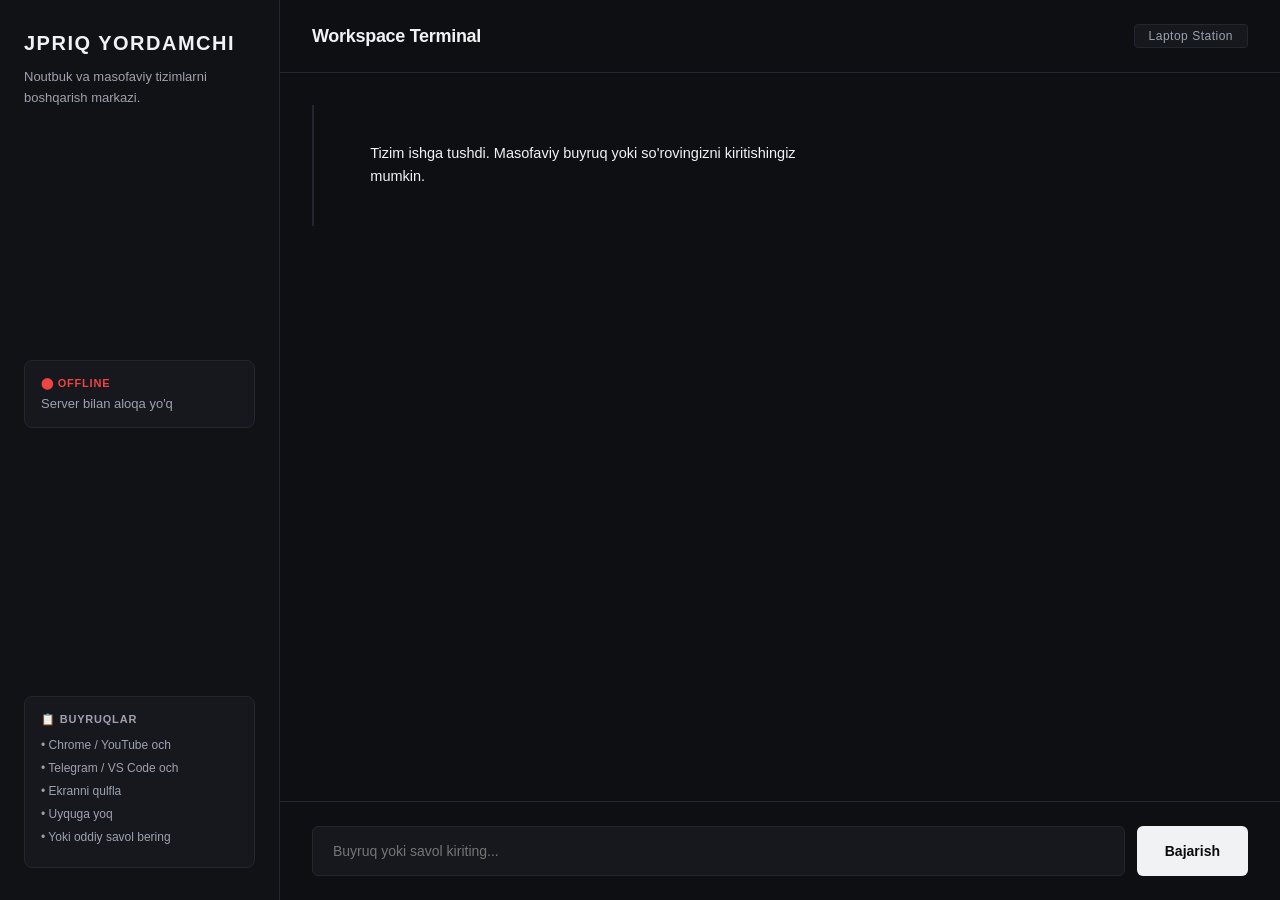
<file: Frontend/index.html>
<!doctype html>
<html lang="uz">
  <head>
    <meta charset="UTF-8" />
    <meta name="viewport" content="width=device-width, initial-scale=1.0" />
    <title>JPRIQ Yordamchi</title>
    <link rel="stylesheet" href="./main.css" />
  </head>
  <body>
    <div class="sidebar">
      <div class="logo-section">
        <div class="logo">Jpriq Yordamchi</div>
        <div class="subtitle">
          Noutbuk va masofaviy tizimlarni boshqarish markazi.
        </div>
      </div>
      <div class="status-box">
        <div class="status-title" id="statusTitle">⬤ Ulanmoqda...</div>
        <div class="status-text" id="statusText">
          Server holati tekshirilmoqda
        </div>
      </div>
      <div class="commands-hint">
        <div class="hint-title">📋 Buyruqlar</div>
        <div class="hint-item">• Chrome / YouTube och</div>
        <div class="hint-item">• Telegram / VS Code och</div>
        <div class="hint-item">• Ekranni qulfla</div>
        <div class="hint-item">• Uyquga yoq</div>
        <div class="hint-item">• Yoki oddiy savol bering</div>
      </div>
    </div>

    <div class="chat-container">
      <div class="chat-header">
        <h2>Workspace Terminal</h2>
        <span class="mode-badge">Laptop Station</span>
      </div>

      <div class="chat-messages" id="chatMessages">
        <div class="message ai-message">
          Tizim ishga tushdi. Masofaviy buyruq yoki so'rovingizni kiritishingiz
          mumkin.
        </div>
      </div>

      <div class="chat-input-area">
        <input
          type="text"
          id="userInput"
          placeholder="Buyruq yoki savol kiriting..."
          onkeypress="checkEnter(event)"
          autocomplete="off"
        />
        <button onclick="sendMessage()" id="sendBtn">Bajarish</button>
      </div>
    </div>

    <script>
      // =============================================
      // BACKEND URL - Render servisidagi URL
      // =============================================
      const BACKEND_URL = "https://jpriq-yordamchi.onrender.com";

      const chatMessages = document.getElementById("chatMessages");
      const userInput = document.getElementById("userInput");
      const sendBtn = document.getElementById("sendBtn");
      const statusTitle = document.getElementById("statusTitle");
      const statusText = document.getElementById("statusText");

      // Server holati tekshirish
      async function checkServerHealth() {
        try {
          const res = await fetch(`${BACKEND_URL}/health`, {
            method: "GET",
            mode: "cors",
          });
          if (res.ok) {
            statusTitle.textContent = "⬤ Tizim Faol";
            statusTitle.style.color = "#10b981";
            statusText.textContent = "Laptop workstation ulangan";
          } else {
            throw new Error("Server javob bermadi");
          }
        } catch {
          // /health ishlamasa /ask orqali tekshir
          try {
            const res2 = await fetch(`${BACKEND_URL}/ask`, {
              method: "POST",
              headers: { "Content-Type": "application/json" },
              body: JSON.stringify({ message: "ping" }),
            });
            if (res2.ok) {
              statusTitle.textContent = "⬤ Tizim Faol";
              statusTitle.style.color = "#10b981";
              statusText.textContent = "Laptop workstation ulangan";
            }
          } catch {
            statusTitle.textContent = "⬤ Offline";
            statusTitle.style.color = "#ef4444";
            statusText.textContent = "Server bilan aloqa yo'q";
          }
        }
      }

      // Xabar qo'shish
      function appendMessage(text, isUser) {
        const msgDiv = document.createElement("div");
        msgDiv.classList.add("message", isUser ? "user-message" : "ai-message");
        msgDiv.innerText = text;
        chatMessages.appendChild(msgDiv);
        chatMessages.scrollTop = chatMessages.scrollHeight;
      }

      // Yuklanish animatsiyasi
      function showTyping() {
        const div = document.createElement("div");
        div.classList.add("message", "ai-message", "typing-indicator");
        div.id = "typingIndicator";
        div.innerText = "...";
        chatMessages.appendChild(div);
        chatMessages.scrollTop = chatMessages.scrollHeight;
      }

      function hideTyping() {
        const el = document.getElementById("typingIndicator");
        if (el) el.remove();
      }

      // Xabar yuborish
      async function sendMessage() {
        const text = userInput.value.trim();
        if (!text) return;

        appendMessage(text, true);
        userInput.value = "";
        sendBtn.disabled = true;
        showTyping();

        try {
          const response = await fetch(`${BACKEND_URL}/ask`, {
            method: "POST",
            headers: { "Content-Type": "application/json" },
            body: JSON.stringify({ message: text }),
          });

          hideTyping();

          if (!response.ok) {
            throw new Error(`Server xatosi: ${response.status}`);
          }

          const data = await response.json();
          appendMessage(data.reply, false);
        } catch (error) {
          hideTyping();
          appendMessage(
            `❌ Xatolik: Jpriq serveri bilan aloqa o'rnatib bo'lmadi. (${error.message})`,
            false,
          );
        } finally {
          sendBtn.disabled = false;
          userInput.focus();
        }
      }

      function checkEnter(event) {
        if (event.key === "Enter") sendMessage();
      }

      // Sahifa ochilganda server holatini tekshir
      checkServerHealth();
      // Har 30 soniyada tekshirib tur
      setInterval(checkServerHealth, 30000);
    </script>
  </body>
</html>
</file>
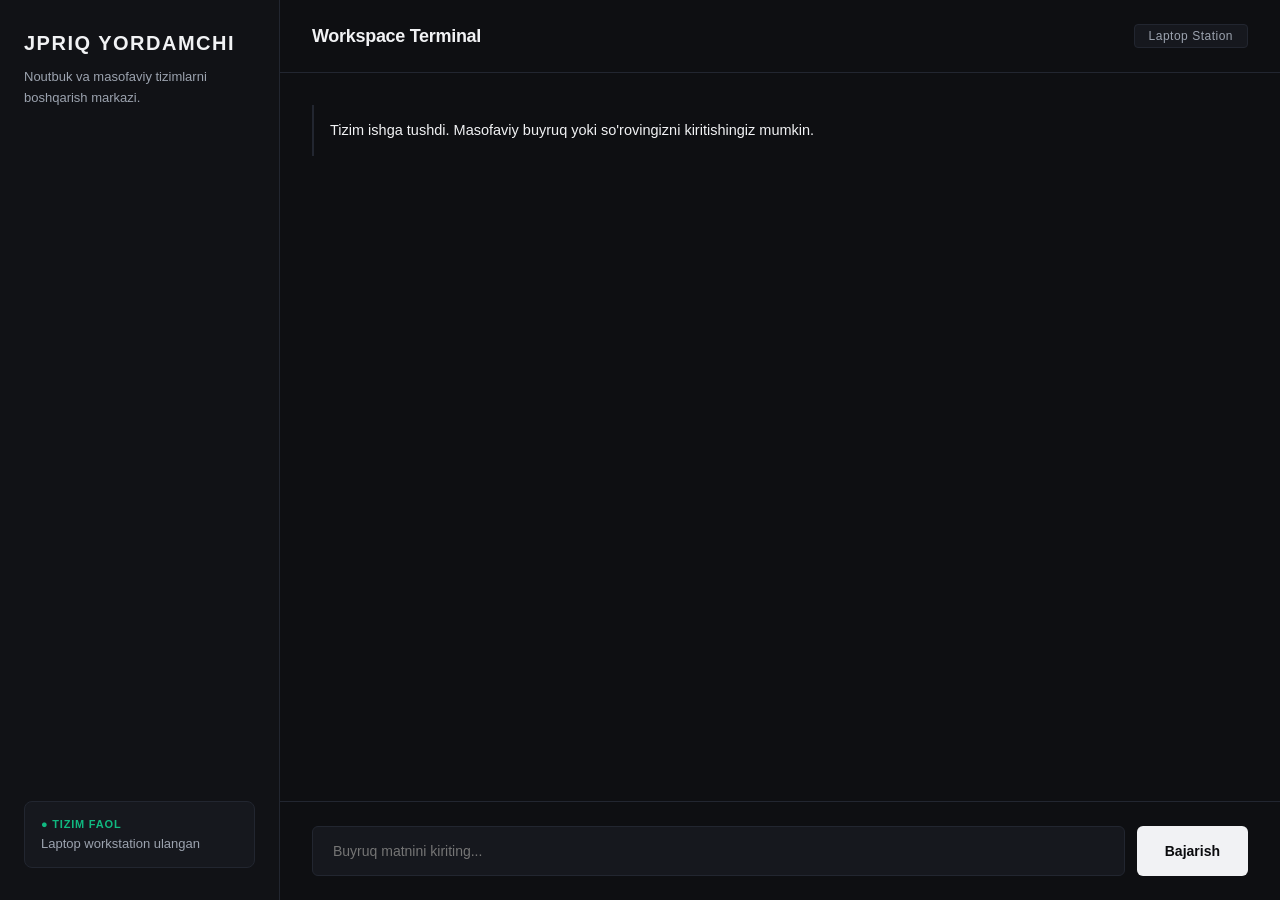
<file: templates/index.html>
<!DOCTYPE html>
<html lang="uz">
<head>
    <meta charset="UTF-8">
    <meta name="viewport" content="width=device-width, initial-scale=1.0">
    <title>JPRIQ Yordamchi</title>
    <link rel="stylesheet" href="/static/main.css">
</head>
<body>

    <div class="sidebar">
        <div class="logo-section">
            <div class="logo">Jpriq Yordamchi</div>
            <div class="subtitle">Noutbuk va masofaviy tizimlarni boshqarish markazi.</div>
        </div>
        <div class="status-box">
            <div class="status-title">● Tizim Faol</div>
            <div class="status-text">Laptop workstation ulangan</div>
        </div>
    </div>

    <div class="chat-container">
        <div class="chat-header">
            <h2>Workspace Terminal</h2>
            <span class="mode-badge">Laptop Station</span>
        </div>
        
        <div class="chat-messages" id="chatMessages">
            <div class="message ai-message">Tizim ishga tushdi. Masofaviy buyruq yoki so'rovingizni kiritishingiz mumkin.</div>
        </div>

        <div class="chat-input-area">
            <input type="text" id="userInput" placeholder="Buyruq matnini kiriting..." onkeypress="checkEnter(event)" autocomplete="off">
            <button onclick="sendMessage()">Bajarish</button>
        </div>
    </div>

   <script>
    const chatMessages = document.getElementById('chatMessages');
    const userInput = document.getElementById('userInput');

    function appendMessage(text, isUser) {
        const msgDiv = document.createElement('div');
        msgDiv.classList.add('message', isUser ? 'user-message' : 'ai-message');
        msgDiv.innerText = text;
        chatMessages.appendChild(msgDiv);
        chatMessages.scrollTop = chatMessages.scrollHeight;
    }

    async function sendMessage() {
        const text = userInput.value.trim();
        if (!text) return;

        appendMessage(text, true);
        userInput.value = '';

        try {
            // 👇 BIZ O'ZGARTIRGAN ASOSIY QATOR SHU YERDA:
            const response = await fetch('https://jpriq-yordamchi.onrender.com/ask', {
                method: 'POST',
                headers: { 'Content-Type': 'application/json' },
                body: JSON.stringify({ message: text })
            });
            const data = await response.json();
            appendMessage(data.reply, false);
        } catch (error) {
            appendMessage("Xatolik: Aloqa muvaffaqiyatsiz tugadi.", false);
        }
    }

    function checkEnter(event) {
        if (event.key === 'Enter') sendMessage();
    }
</script>
</body>
</html>
</file>
<file: Frontend/main.css>
/* Zone AI - Premium Serious Minimalist Stylesheet */
:root {
    --bg-main: #0a0b0d;        /* Chuqur qora-matoviy fon */
    --bg-sidebar: #111216;     /* Yon panel uchun to'q kulrang */
    --bg-chat: #0e0f12;        /* Chat foni */
    --bg-card: #16181e;        /* Input va status bloklari foni */
    --border-color: #222630;   /* Yupqa, jiddiy chegaralar */
    --text-primary: #f1f2f4;   /* Asosiy oppoq yozuv */
    --text-secondary: #9ca3af; /* Yordamchi kulrang yozuv */
    --accent: #4f46e5;         /* Premium to'q ko'k rang (aktiv elementlar uchun) */
    --user-msg-bg: #1a1d26;    /* Foydalanuvchi xabari foni */
}

* {
    box-sizing: border-box;
    margin: 0;
    padding: 0;
    font-family: -apple-system, BlinkMacSystemFont, "Segoe UI", Roboto, Helvetica, Arial, sans-serif;
}

body {
    background-color: var(--bg-main);
    color: var(--text-primary);
    display: flex;
    height: 100vh;
    overflow: hidden;
}

/* Yon Panel - Minimal & Serious */
.sidebar {
    width: 280px;
    background-color: var(--bg-sidebar);
    padding: 32px 24px;
    display: flex;
    flex-direction: column;
    justify-content: space-between;
    border-right: 1px solid var(--border-color);
}

.logo-section .logo {
    font-size: 20px;
    font-weight: 700;
    letter-spacing: 1.5px;
    color: var(--text-primary);
    margin-bottom: 12px;
    text-transform: uppercase;
}

.logo-section .subtitle {
    font-size: 13px;
    color: var(--text-secondary);
    line-height: 1.6;
}

.status-box {
    background: var(--bg-card);
    padding: 16px;
    border-radius: 8px;
    border: 1px solid var(--border-color);
}

.status-title {
    font-size: 11px;
    font-weight: 600;
    color: #10b981; /* Jiddiy, yorqin bo'lmagan yashil */
    text-transform: uppercase;
    letter-spacing: 0.8px;
    display: flex;
    align-items: center;
    gap: 6px;
}

.status-text {
    color: var(--text-secondary);
    margin-top: 6px;
    font-size: 13px;
}

/* Asosiy Chat Hududi */
.chat-container {
    flex: 1;
    display: flex;
    flex-direction: column;
    background-color: var(--bg-chat);
}

.chat-header {
    padding: 24px 32px;
    border-bottom: 1px solid var(--border-color);
    display: flex;
    align-items: center;
    justify-content: space-between;
}

.chat-header h2 {
    font-size: 18px;
    font-weight: 600;
    letter-spacing: -0.3px;
}

.chat-header .mode-badge {
    font-size: 12px;
    font-weight: 500;
    background: var(--bg-card);
    padding: 4px 14px;
    border-radius: 4px;
    border: 1px solid var(--border-color);
    color: var(--text-secondary);
    letter-spacing: 0.5px;
}

/* Xabarlar Oynasi */
.chat-messages {
    flex: 1;
    padding: 32px;
    overflow-y: auto;
    display: flex;
    flex-direction: column;
    gap: 24px;
}

/* Skrolni yashirish yoki chiroyli qilish */
.chat-messages::-webkit-scrollbar {
    width: 4px;
}
.chat-messages::-webkit-scrollbar-thumb {
    background: var(--border-color);
    border-radius: 2px;
}

.message {
    max-width: 70%;
    padding: 14px 20px;
    border-radius: 8px;
    line-height: 1.6;
    font-size: 14.5px;
    white-space: pre-wrap;
}

/* Foydalanuvchi xabari: To'q blok ko'rinishida o'ngda */
.user-message {
    background-color: var(--user-msg-bg);
    color: var(--text-primary);
    align-self: flex-end;
    border: 1px solid var(--border-color);
}

/* AI xabari: Mutlaqo minimal, chap chekkada chiziq bilan */
.ai-message {
    background-color: transparent;
    color: var(--text-primary);
    align-self: flex-start;
    padding-left: 16px;
    border-left: 2px solid var(--border-color);
    max-width: 85%;
    border-radius: 0;
}

/* Buyruq kiritish qismi */
.chat-input-area {
    padding: 24px 32px;
    background-color: var(--bg-chat);
    display: flex;
    gap: 12px;
    border-top: 1px solid var(--border-color);
}

input[type="text"] {
    flex: 1;
    background-color: var(--bg-card);
    border: 1px solid var(--border-color);
    padding: 16px 20px;
    border-radius: 6px;
    color: var(--text-primary);
    font-size: 14px;
    outline: none;
    transition: border-color 0.2s ease;
}

input[type="text"]:focus {
    border-color: var(--accent);
}

button {
    background-color: var(--text-primary); /* Minimalizm qoidasi: tugma matn rangida */
    color: var(--bg-main);
    border: none;
    padding: 0 28px;
    border-radius: 6px;
    font-size: 14px;
    font-weight: 600;
    cursor: pointer;
    transition: background-color 0.2s ease;
}

button:hover {
    background-color: var(--text-secondary);
}
/* Buyruqlar yo'riqnomasi */
.commands-hint {
    background: var(--bg-card);
    padding: 16px;
    border-radius: 8px;
    border: 1px solid var(--border-color);
    margin-top: 16px;
}
.hint-title {
    font-size: 11px;
    font-weight: 600;
    color: var(--text-secondary);
    text-transform: uppercase;
    letter-spacing: 0.8px;
    margin-bottom: 10px;
}
.hint-item {
    font-size: 12px;
    color: var(--text-secondary);
    margin: 5px 0;
    line-height: 1.5;
}

/* Typing indicator */
.typing-indicator {
    opacity: 0.6;
    font-style: italic;
}

/* Button disabled holati */
button:disabled {
    opacity: 0.5;
    cursor: not-allowed;
}
</file>
<file: static/main.css>
/* Zone AI - Premium Serious Minimalist Stylesheet */
:root {
    --bg-main: #0a0b0d;        /* Chuqur qora-matoviy fon */
    --bg-sidebar: #111216;     /* Yon panel uchun to'q kulrang */
    --bg-chat: #0e0f12;        /* Chat foni */
    --bg-card: #16181e;        /* Input va status bloklari foni */
    --border-color: #222630;   /* Yupqa, jiddiy chegaralar */
    --text-primary: #f1f2f4;   /* Asosiy oppoq yozuv */
    --text-secondary: #9ca3af; /* Yordamchi kulrang yozuv */
    --accent: #4f46e5;         /* Premium to'q ko'k rang (aktiv elementlar uchun) */
    --user-msg-bg: #1a1d26;    /* Foydalanuvchi xabari foni */
}

* {
    box-sizing: border-box;
    margin: 0;
    padding: 0;
    font-family: -apple-system, BlinkMacSystemFont, "Segoe UI", Roboto, Helvetica, Arial, sans-serif;
}

body {
    background-color: var(--bg-main);
    color: var(--text-primary);
    display: flex;
    height: 100vh;
    overflow: hidden;
}

/* Yon Panel - Minimal & Serious */
.sidebar {
    width: 280px;
    background-color: var(--bg-sidebar);
    padding: 32px 24px;
    display: flex;
    flex-direction: column;
    justify-content: space-between;
    border-right: 1px solid var(--border-color);
}

.logo-section .logo {
    font-size: 20px;
    font-weight: 700;
    letter-spacing: 1.5px;
    color: var(--text-primary);
    margin-bottom: 12px;
    text-transform: uppercase;
}

.logo-section .subtitle {
    font-size: 13px;
    color: var(--text-secondary);
    line-height: 1.6;
}

.status-box {
    background: var(--bg-card);
    padding: 16px;
    border-radius: 8px;
    border: 1px solid var(--border-color);
}

.status-title {
    font-size: 11px;
    font-weight: 600;
    color: #10b981; /* Jiddiy, yorqin bo'lmagan yashil */
    text-transform: uppercase;
    letter-spacing: 0.8px;
    display: flex;
    align-items: center;
    gap: 6px;
}

.status-text {
    color: var(--text-secondary);
    margin-top: 6px;
    font-size: 13px;
}

/* Asosiy Chat Hududi */
.chat-container {
    flex: 1;
    display: flex;
    flex-direction: column;
    background-color: var(--bg-chat);
}

.chat-header {
    padding: 24px 32px;
    border-bottom: 1px solid var(--border-color);
    display: flex;
    align-items: center;
    justify-content: space-between;
}

.chat-header h2 {
    font-size: 18px;
    font-weight: 600;
    letter-spacing: -0.3px;
}

.chat-header .mode-badge {
    font-size: 12px;
    font-weight: 500;
    background: var(--bg-card);
    padding: 4px 14px;
    border-radius: 4px;
    border: 1px solid var(--border-color);
    color: var(--text-secondary);
    letter-spacing: 0.5px;
}

/* Xabarlar Oynasi */
.chat-messages {
    flex: 1;
    padding: 32px;
    overflow-y: auto;
    display: flex;
    flex-direction: column;
    gap: 24px;
}

/* Skrolni yashirish yoki chiroyli qilish */
.chat-messages::-webkit-scrollbar {
    width: 4px;
}
.chat-messages::-webkit-scrollbar-thumb {
    background: var(--border-color);
    border-radius: 2px;
}

.message {
    max-width: 70%;
    padding: 14px 20px;
    border-radius: 8px;
    line-height: 1.6;
    font-size: 14.5px;
    white-space: pre-wrap;
}

/* Foydalanuvchi xabari: To'q blok ko'rinishida o'ngda */
.user-message {
    background-color: var(--user-msg-bg);
    color: var(--text-primary);
    align-self: flex-end;
    border: 1px solid var(--border-color);
}

/* AI xabari: Mutlaqo minimal, chap chekkada chiziq bilan */
.ai-message {
    background-color: transparent;
    color: var(--text-primary);
    align-self: flex-start;
    padding-left: 16px;
    border-left: 2px solid var(--border-color);
    max-width: 85%;
    border-radius: 0;
}

/* Buyruq kiritish qismi */
.chat-input-area {
    padding: 24px 32px;
    background-color: var(--bg-chat);
    display: flex;
    gap: 12px;
    border-top: 1px solid var(--border-color);
}

input[type="text"] {
    flex: 1;
    background-color: var(--bg-card);
    border: 1px solid var(--border-color);
    padding: 16px 20px;
    border-radius: 6px;
    color: var(--text-primary);
    font-size: 14px;
    outline: none;
    transition: border-color 0.2s ease;
}

input[type="text"]:focus {
    border-color: var(--accent);
}

button {
    background-color: var(--text-primary); /* Minimalizm qoidasi: tugma matn rangida */
    color: var(--bg-main);
    border: none;
    padding: 0 28px;
    border-radius: 6px;
    font-size: 14px;
    font-weight: 600;
    cursor: pointer;
    transition: background-color 0.2s ease;
}

button:hover {
    background-color: var(--text-secondary);
}
</file>
